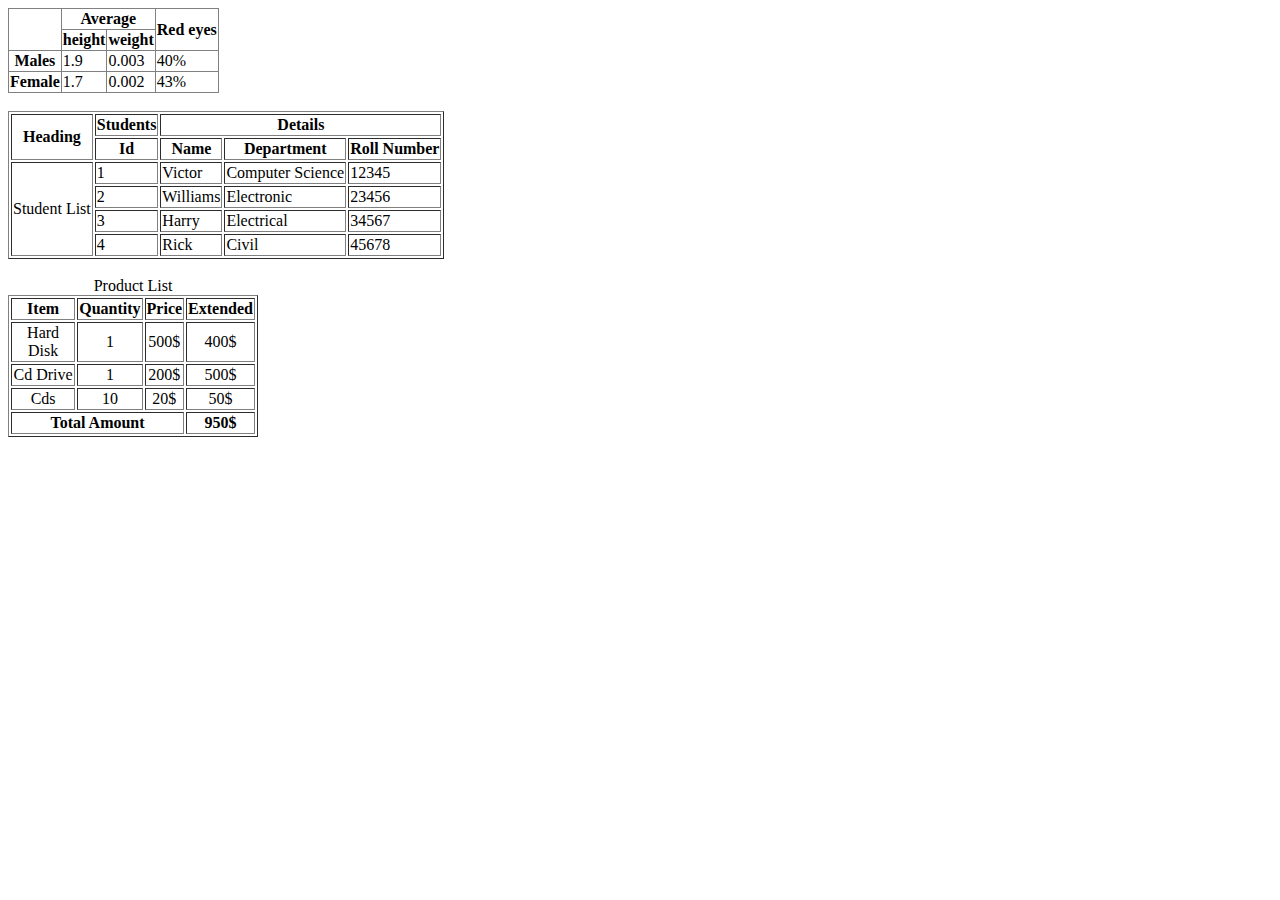
<file: HTML Lessons/dərs1/index.html>
<!DOCTYPE html>
<html lang="en">
<head>
    <meta charset="UTF-8">
    <meta name="viewport" content="width=device-width, initial-scale=1.0">
    <title>Document</title>
</head>
<body>
    <!-- Tapşırığ -->
<table border="1" style="border-collapse: collapse;">
    <tr>
        <th rowspan="2"></th>
        <th colspan="2">Average</th>
        <th rowspan="2">Red eyes</th>
    </tr>
    <tr>
        <th> height</th>
        <th>weight</th>
    </tr>
    <tr>
        <th>Males</th>
        <td>1.9</td>
        <td>0.003</td>
        <td>40%</td>
    </tr>
    <tr>
        <th>Female</th>
        <td>1.7</td>
        <td>0.002</td>
        <td>43%</td>
    </tr>
</table> <br>
<!-- Tapşırığ 2 -->
<table border="1">
    <tr>
        <th rowspan="2">Heading</th>
        <th>Students</th>
        <th colspan="3">Details</th>
    </tr>
    <tr>
        <th>Id</th>
        <th>Name</th>
        <th>Department</th>
        <th>Roll Number</th>
    </tr>
    <tr>
        <td rowspan="4">Student List</td>
        <td>1</td>
        <td>Victor</td>
        <td>Computer Science</td>
        <td>12345</td>
    </tr>
    <tr>
        <td>2</td>
        <td>Williams</td>
        <td>Electronic</td>
        <td>23456</td>
    </tr>
    <tr>
        <td>3</td>
        <td>Harry</td>
        <td>Electrical</td>
        <td>34567</td>
    </tr>
    <tr>
        <td>4</td>
        <td>Rick</td>
        <td>Civil</td>
        <td>45678</td>
    </tr>
</table> <br>
<!-- Tapşırığ 3 -->
<div style="text-align: center; width: 250px;">
    <div>Product List</div>
    <table border="1">
        <tr>
            <th>Item</th>
            <th>Quantity</th>
            <th>Price</th>
            <th>Extended</th>
        </tr>
        <tr>
            <td>Hard Disk</td>
            <td>1</td>
            <td>500$</td>
            <td>400$</td>
        </tr>
        <tr>
            <td>Cd Drive</td>
            <td>1</td>
            <td>200$</td>
            <td>500$</td>
        </tr>
        <tr>
            <td>Cds</td>
            <td>10</td>
            <td>20$</td>
            <td>50$</td>
        </tr>
        <tr>
            <th colspan="3">Total Amount</th>
            <th>950$</th>
        </tr>
    </table>
</div>
</body>
</html>
</file>
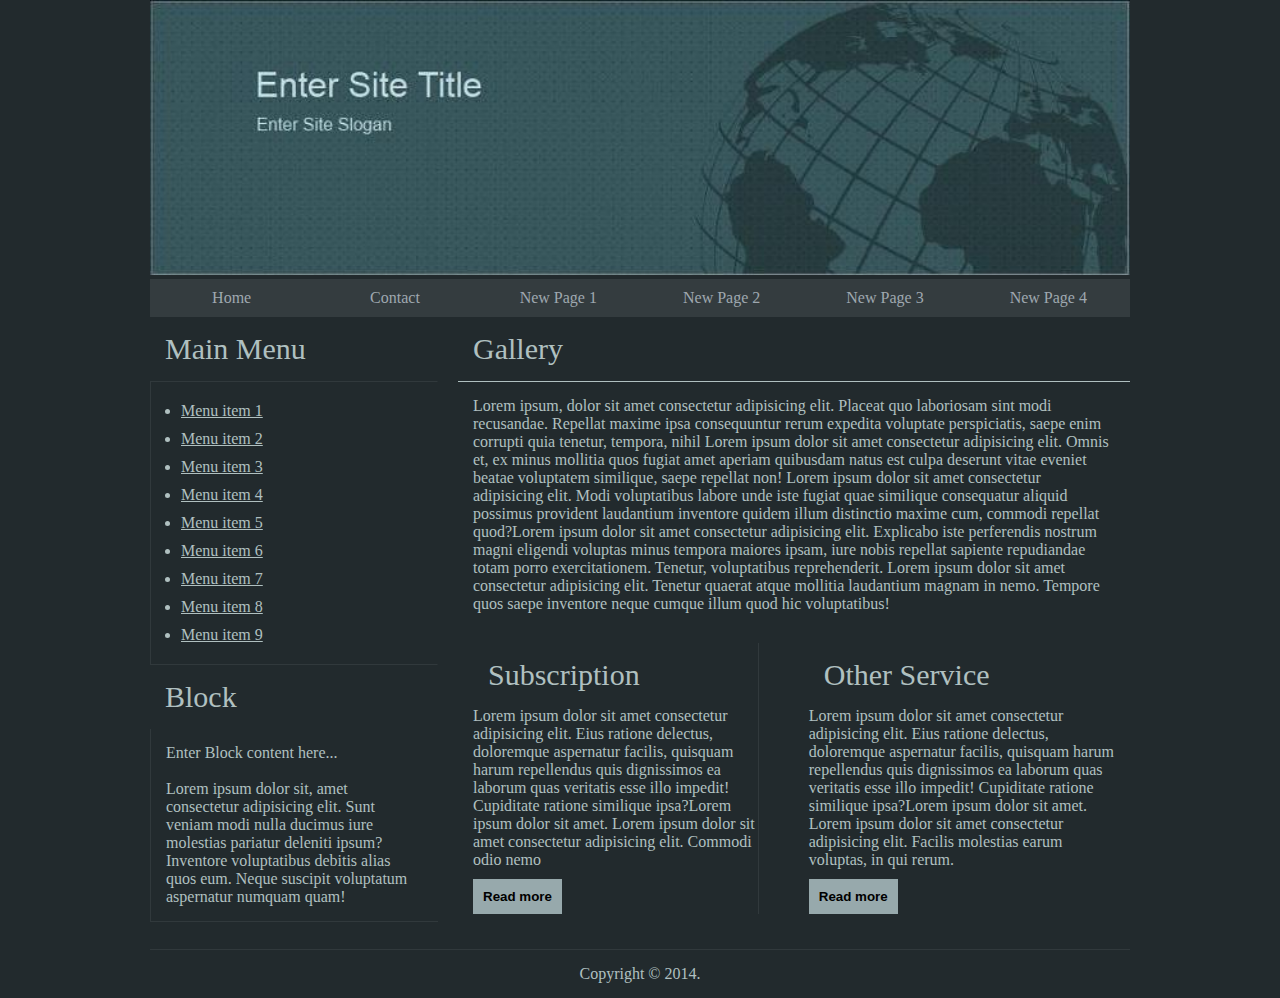
<file: Templates/template 1/index.html>
<!DOCTYPE html>
<html lang="en">

<head>
    <meta charset="UTF-8">
    <meta name="viewport" content="width=device-width, initial-scale=1.0">
    <title>Document</title>
    <link rel="stylesheet" href="style.css">
</head>

<body>
    <div class="wrap">
        <header>
            <img src="WhatsApp Image 2025-11-28 at 12.41.09.jpeg" width="100%">
        </header>
        <nav>
            <ul>
                <li><a href="#">Home</a></li>
                <li><a href="#">Contact</a></li>
                <li><a href="#">New Page 1</a></li>
                <li><a href="#">New Page 2</a></li>
                <li><a href="#">New Page 3</a></li>
                <li><a href="#">New Page 4</a></li>
            </ul>
        </nav>
        <div class="content">
            <aside>

                <div class="title">Main Menu</div>
                <div class="menu">
                    <ul>
                        <li><a href="#">Menu item 1</a></li>
                        <li><a href="#">Menu item 2</a></li>
                        <li><a href="#">Menu item 3</a></li>
                        <li><a href="#">Menu item 4</a></li>
                        <li><a href="#">Menu item 5</a></li>
                        <li><a href="#">Menu item 6</a></li>
                        <li><a href="#">Menu item 7</a></li>
                        <li><a href="#">Menu item 8</a></li>
                        <li><a href="#">Menu item 9</a></li>
                    </ul>
                </div>
                <div class="title">Block</div>
                <div class="block-content">
                    <p>Enter Block content here...</p><br>
                    <p>Lorem ipsum dolor sit, amet consectetur adipisicing elit. Sunt veniam modi nulla ducimus iure
                        molestias pariatur deleniti ipsum? Inventore voluptatibus debitis alias quos eum. Neque suscipit
                        voluptatum aspernatur numquam quam!</p>
                </div>

            </aside>
            <main>
                <div class="gallery">
                    <div class="title">Gallery</div>
                    <div class="gl-content">
                        <p>
                            Lorem ipsum, dolor sit amet consectetur adipisicing elit. Placeat quo laboriosam sint modi
                            recusandae. Repellat maxime ipsa consequuntur rerum expedita voluptate perspiciatis, saepe
                            enim
                            corrupti quia tenetur, tempora, nihil Lorem ipsum dolor sit amet consectetur adipisicing
                            elit.
                            Omnis
                            et, ex minus mollitia quos fugiat amet aperiam quibusdam natus est culpa deserunt vitae
                            eveniet
                            beatae voluptatem similique, saepe repellat non! Lorem ipsum dolor sit amet consectetur adipisicing elit. Modi voluptatibus labore unde iste fugiat quae similique consequatur aliquid possimus provident laudantium inventore quidem illum distinctio maxime cum, commodi repellat quod?Lorem ipsum dolor sit amet consectetur adipisicing elit. Explicabo iste perferendis nostrum magni eligendi voluptas minus tempora maiores ipsam, iure nobis repellat sapiente repudiandae totam porro exercitationem. Tenetur, voluptatibus reprehenderit. Lorem ipsum dolor sit amet consectetur adipisicing elit. Tenetur quaerat atque mollitia laudantium magnam in nemo. Tempore quos saepe inventore neque cumque illum quod hic voluptatibus! 
                        </p>
                    </div>
                </div>
                <div class="cols">
                    <div class="first-col">
                        <div class="title">Subscription</div>
                        <div class="col-text">
                            <p>
                                Lorem ipsum dolor sit amet consectetur adipisicing elit. Eius ratione delectus,
                                doloremque
                                aspernatur facilis, quisquam harum repellendus quis dignissimos ea laborum quas
                                veritatis
                                esse
                                illo impedit! Cupiditate ratione similique ipsa?Lorem ipsum dolor sit amet. Lorem ipsum dolor sit amet consectetur adipisicing elit. Commodi odio nemo 
                            </p>
                        </div>
                        <button><b>Read more</b></button>
                    </div>
                    <div class="second-col">
                        <div class="title">Other Service</div>
                        <div class="col-text">
                            <p>
                                Lorem ipsum dolor sit amet consectetur adipisicing elit. Eius ratione delectus,
                                doloremque
                                aspernatur facilis, quisquam harum repellendus quis dignissimos ea laborum quas
                                veritatis
                                esse
                                illo impedit! Cupiditate ratione similique ipsa?Lorem ipsum dolor sit amet. Lorem ipsum dolor sit amet consectetur adipisicing elit. Facilis molestias earum voluptas, in qui rerum.
                            </p>
                        </div>
                        <button><b>Read more</b></button>
                    </div>
                </div>
            </main>
        </div>
        <footer>
            Copyright © 2014.
        </footer>
    </div>
</body>

</html>
</file>
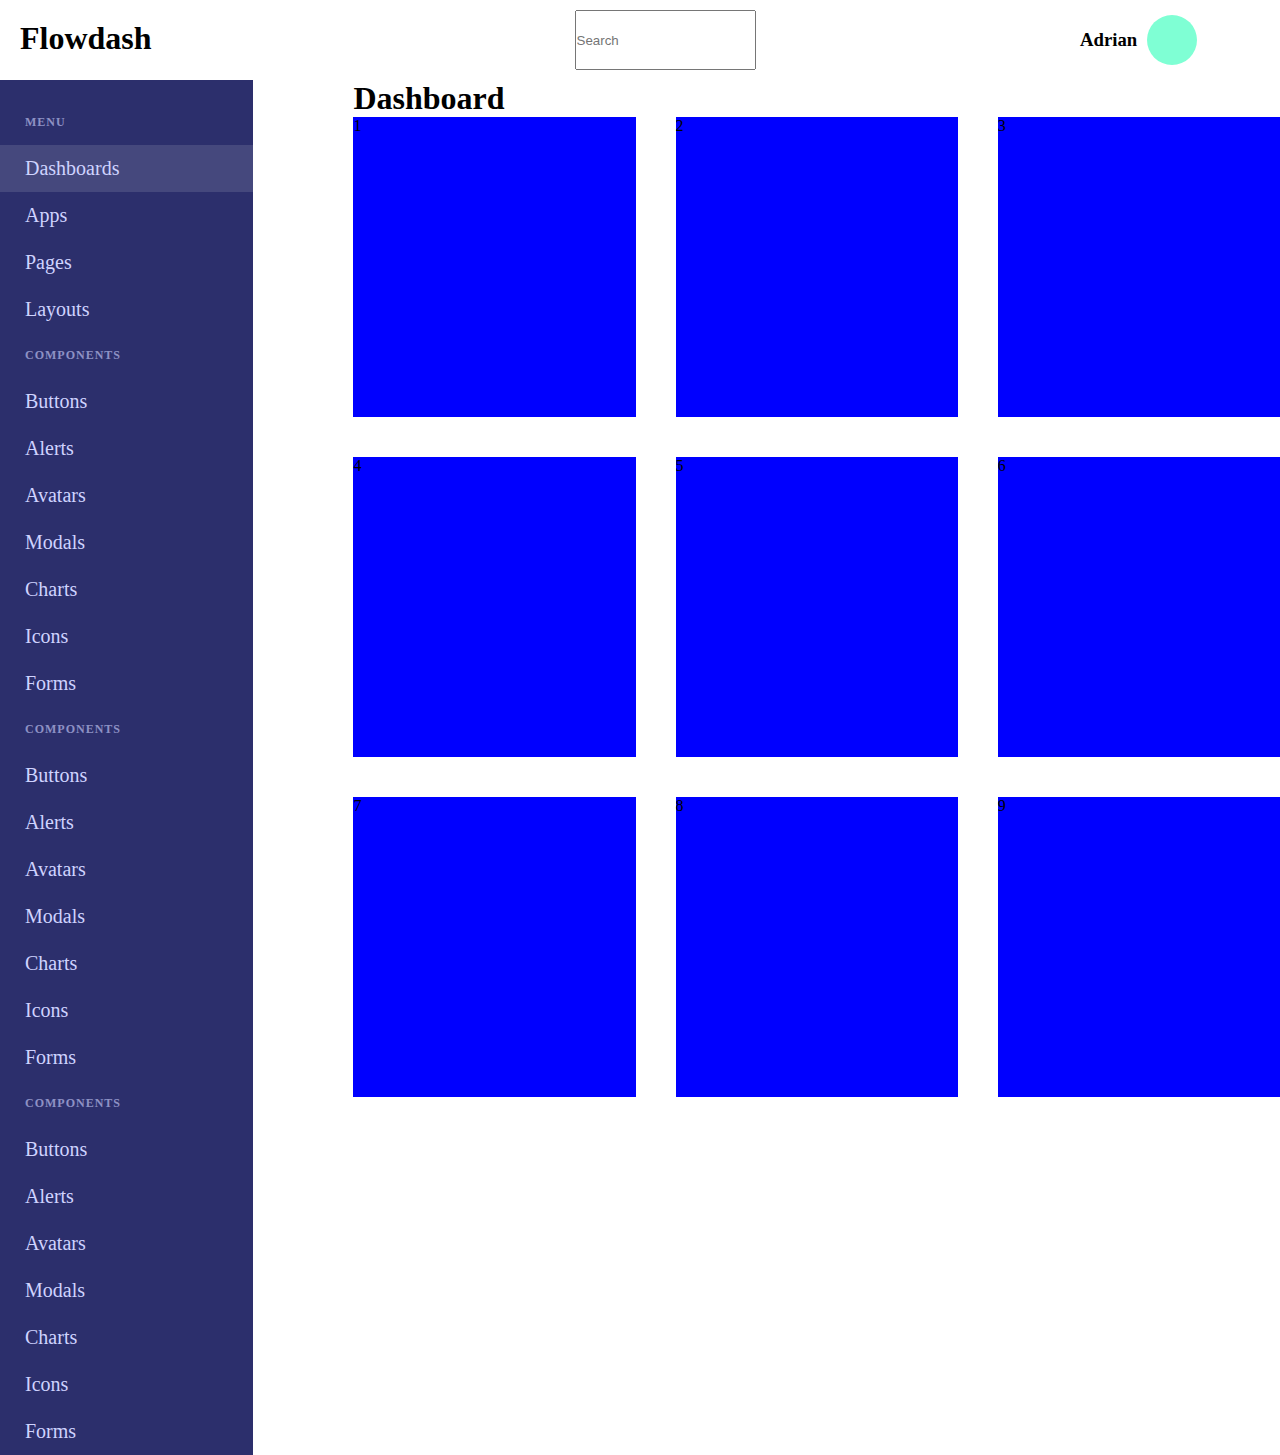
<file: Lessons/Exam/CssExam/index.html>
<!DOCTYPE html>
<html lang="en">

<head>
    <meta charset="UTF-8">
    <meta name="viewport" content="width=device-width, initial-scale=1.0">
    <title>Document</title>
    <link rel="stylesheet" href="style/style.css">
</head>

<body>
    <header>
        <div class="logo">
            <h1>Flowdash</h1>
        </div>
        <input type="text" placeholder="Search">
        <div class="profile">
            <h3>Adrian</h3>
            <div class="photo"></div>
        </div>
    </header>
    <main>
        <div class="sidebar">

            <div class="section-title">MENU</div>

            <ul class="menu">
                <li class="menu-item active">
                    <span class="icon"></span>
                    <span class="text">Dashboards</span>
                </li>

                <li class="menu-item">
                    <span class="icon"></span>
                    <span class="text">Apps</span>
                </li>

                <li class="menu-item">
                    <span class="icon"></span>
                    <span class="text">Pages</span>
                </li>

                <li class="menu-item">
                    <span class="icon"></span>
                    <span class="text">Layouts</span>
                </li>
            </ul>

            <div class="section-title">COMPONENTS</div>

            <ul class="menu">
                <li class="menu-item">
                    <span class="text">Buttons</span>
                </li>

                <li class="menu-item">
                    <span class="text">Alerts</span>
                </li>

                <li class="menu-item">
                    <span class="text">Avatars</span>
                </li>

                <li class="menu-item">
                    <span class="text">Modals</span>
                </li>

                <li class="menu-item">
                    <span class="text">Charts</span>
                </li>

                <li class="menu-item">
                    <span class="text">Icons</span>
                </li>

                <li class="menu-item">
                    <span class="text">Forms</span>
                </li>
            </ul>
            <div class="section-title">COMPONENTS</div>

            <ul class="menu">
                <li class="menu-item">
                    <span class="text">Buttons</span>
                </li>

                <li class="menu-item">
                    <span class="text">Alerts</span>
                </li>

                <li class="menu-item">
                    <span class="text">Avatars</span>
                </li>

                <li class="menu-item">
                    <span class="text">Modals</span>
                </li>

                <li class="menu-item">
                    <span class="text">Charts</span>
                </li>

                <li class="menu-item">
                    <span class="text">Icons</span>
                </li>

                <li class="menu-item">
                    <span class="text">Forms</span>
                </li>
            </ul>
            <div class="section-title">COMPONENTS</div>

            <ul class="menu">
                <li class="menu-item">
                    <span class="text">Buttons</span>
                </li>

                <li class="menu-item">
                    <span class="text">Alerts</span>
                </li>

                <li class="menu-item">
                    <span class="text">Avatars</span>
                </li>

                <li class="menu-item">
                    <span class="text">Modals</span>
                </li>

                <li class="menu-item">
                    <span class="text">Charts</span>
                </li>

                <li class="menu-item">
                    <span class="text">Icons</span>
                </li>

                <li class="menu-item">
                    <span class="text">Forms</span>
                </li>
            </ul>

        </div>
        <div class="main-body">
            <h1>Dashboard</h1>
            <div class="container">
                <div class="card">1</div>
                <div class="card">2</div>
                <div class="card">3</div>
                <div class="card">4</div>
                <div class="card">5</div>
                <div class="card">6</div>
                <div class="card">7</div>
                <div class="card">8</div>
                <div class="card">9</div>
            </div>
        </div>
    </main>
</body>

</html>
</file>
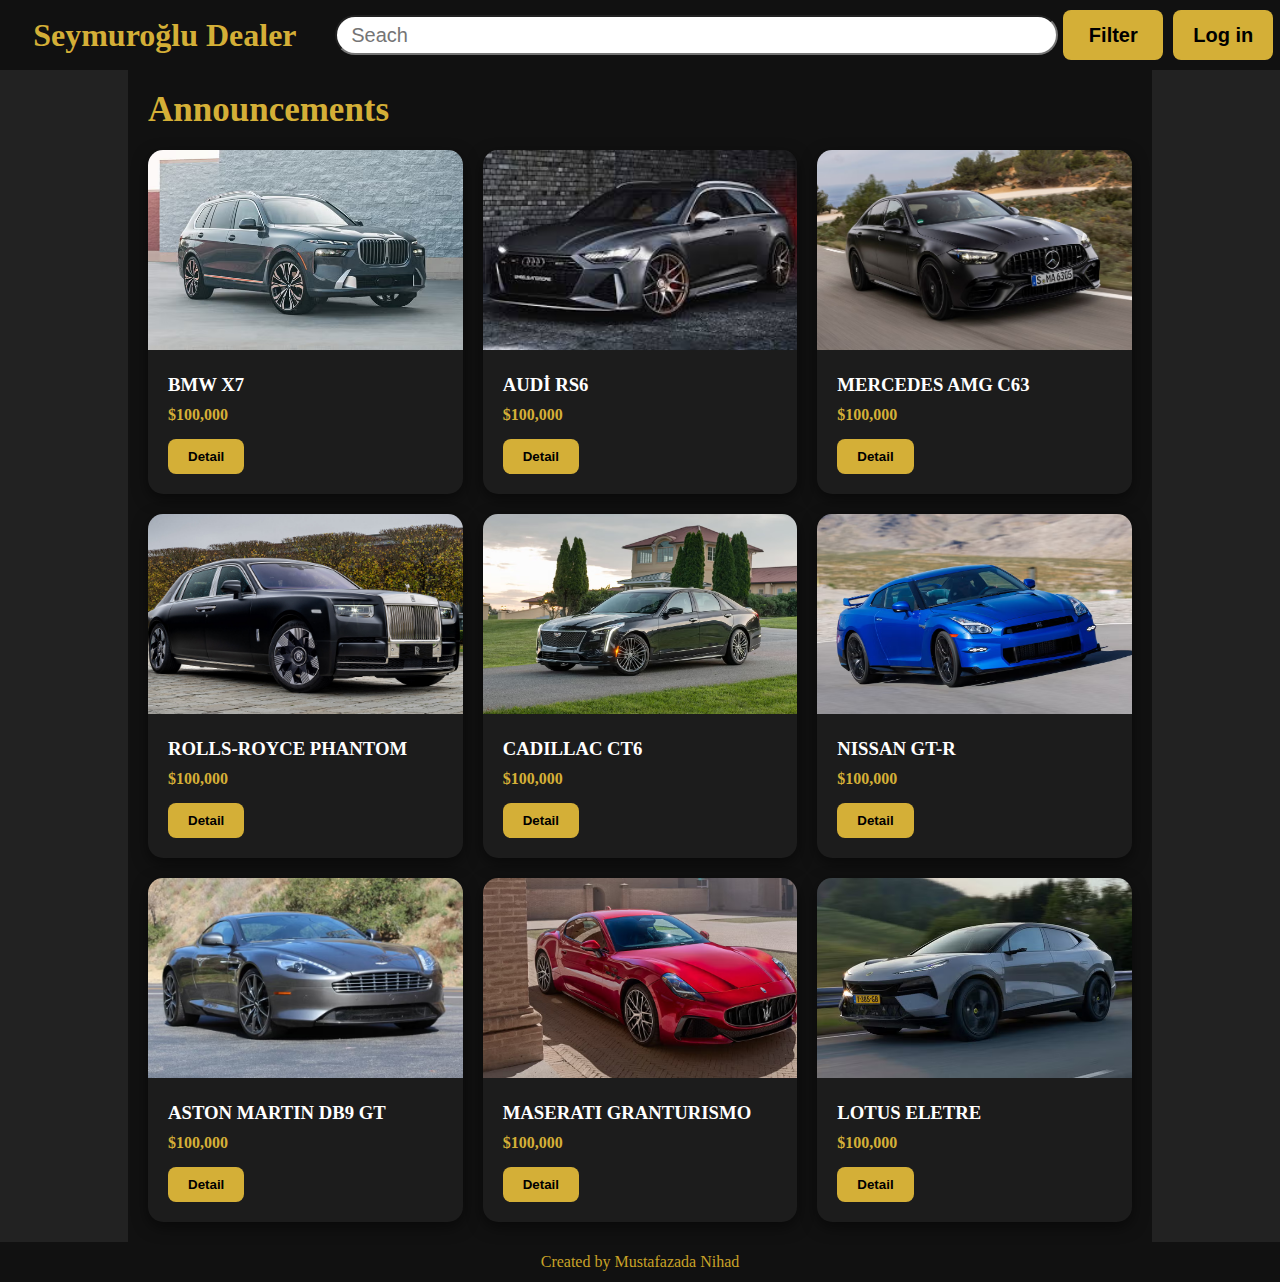
<file: Lessons/Exam/test/index.html>
<!DOCTYPE html>
<html lang="en">

<head>
    <meta charset="UTF-8">
    <meta name="viewport" content="width=device-width, initial-scale=1.0">
    <title>Car Dealer</title>
    <link rel="stylesheet" href="Style/style.css">
</head>

<body>
    <header>
        <div class="logo">
            <h1>Seymuroğlu Dealer</h1>
        </div>
        <div class="searchbox">
            <input type="text" placeholder="Seach" style="height: 40px; border-radius: 100px;">
        </div>
        <div class="head-btn">
            <div class="HeadBtn"><a href="filter/filter.html"><button>Filter</button></a></div>
            <div class="HeadBtn"><a href="form/login.html"><button>Log in</button></a></div>
        </div>
    </header>
    <main>
        <div class="elan"><b>Announcements</b></div>
        <div class="container">
            <div class="car-card">
                <img src="Image/Bmw.avif" alt="BMW X7">
                <div class="car-info">
                    <h3>BMW X7</h3>
                    <p class="price">$100,000</p>
                    <button>Detail</button>
                </div>
            </div>

            <div class="car-card">
                <img src="Image/AUDİ.jpg" alt="Audi rs6">
                <div class="car-info">
                    <h3>AUDİ RS6</h3>
                    <p class="price">$100,000</p>
                    <button>Detail</button>
                </div>
            </div>

            <div class="car-card">
                <img src="Image/Mercedes.avif" alt="Mercedes AMG C63">
                <div class="car-info">
                    <h3>MERCEDES AMG C63</h3>
                    <p class="price">$100,000</p>
                    <button>Detail</button>
                </div>
            </div>

            <div class="car-card">
                <img src="Image/RR.jpg" alt="RR Phantom">
                <div class="car-info">
                    <h3>ROLLS-ROYCE PHANTOM</h3>
                    <p class="price">$100,000</p>
                    <button>Detail</button>
                </div>
            </div>

            <div class="car-card">
                <img src="Image/Cadillac.avif" alt="Cadillac CT6">
                <div class="car-info">
                    <h3>CADILLAC CT6</h3>
                    <p class="price">$100,000</p>
                    <button>Detail</button>
                </div>
            </div>

            <div class="car-card">
                <img src="Image/Nissan.avif" alt="Nissan GT-R">
                <div class="car-info">
                    <h3>NISSAN GT-R</h3>
                    <p class="price">$100,000</p>
                    <button>Detail</button>
                </div>
            </div>

            <div class="car-card">
                <img src="Image/AstonMartin.avif" alt="Aston Martin DB9 GT">
                <div class="car-info">
                    <h3>ASTON MARTIN DB9 GT</h3>
                    <p class="price">$100,000</p>
                    <button>Detail</button>
                </div>
            </div>

            <div class="car-card">
                <img src="Image/Maserati.avif" alt="Maserati GranTurismo">
                <div class="car-info">
                    <h3>MASERATI GRANTURISMO</h3>
                    <p class="price">$100,000</p>
                    <button>Detail</button>
                </div>
            </div>

            <div class="car-card">
                <img src="Image/Lotus.avif" alt="Lotus Eletre">
                <div class="car-info">
                    <h3>LOTUS ELETRE</h3>
                    <p class="price">$100,000</p>
                    <button>Detail</button>
                </div>
            </div>
        </div>
    </main>
    <footer>
        <p>Created by Mustafazada Nihad</p>
    </footer>
</body>

</html>
</file>
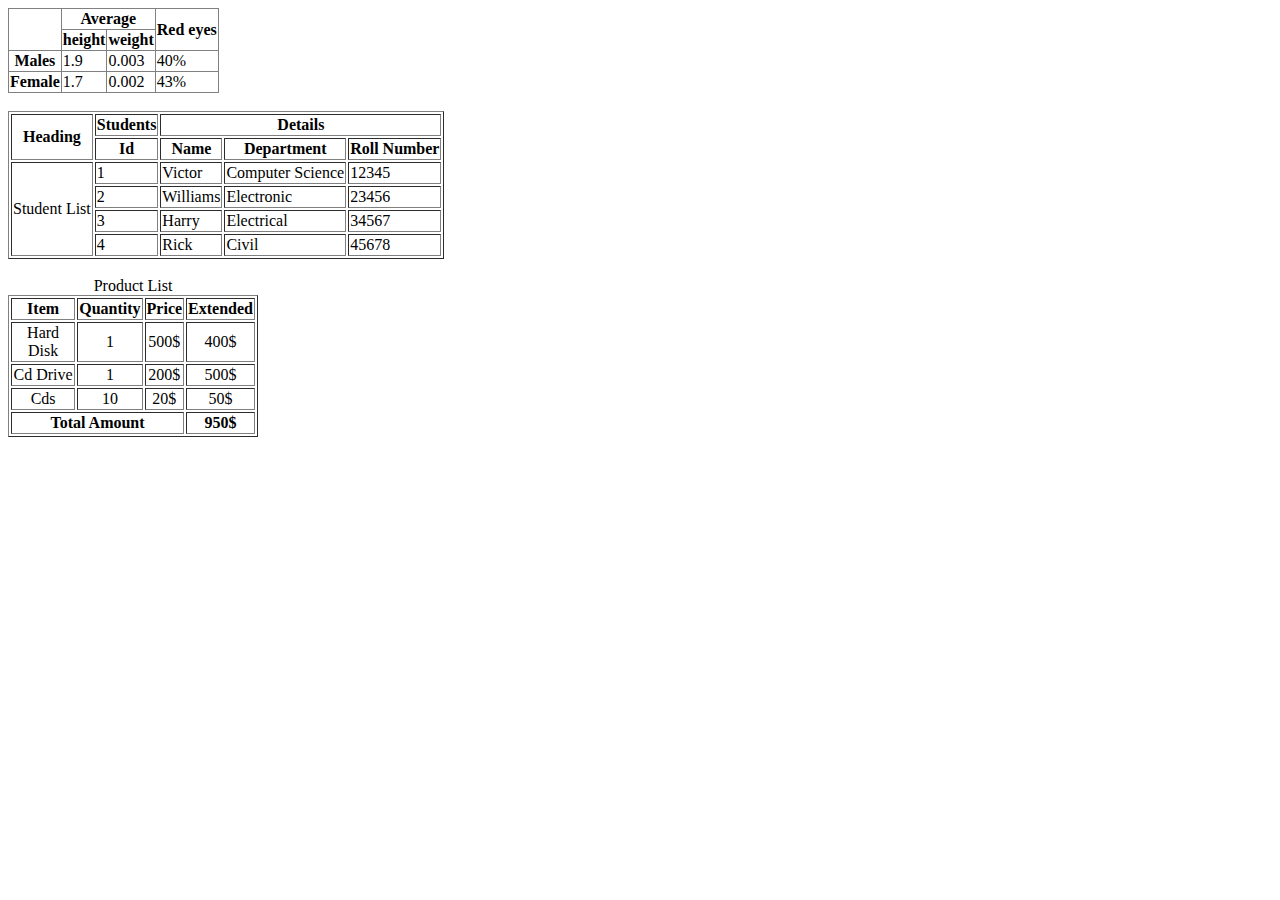
<file: Lessons/HTML Lessons/dərs1/index.html>
<!DOCTYPE html>
<html lang="en">
<head>
    <meta charset="UTF-8">
    <meta name="viewport" content="width=device-width, initial-scale=1.0">
    <title>Document</title>
</head>
<body>
    <!-- Tapşırığ -->
<table border="1" style="border-collapse: collapse;">
    <tr>
        <th rowspan="2"></th>
        <th colspan="2">Average</th>
        <th rowspan="2">Red eyes</th>
    </tr>
    <tr>
        <th> height</th>
        <th>weight</th>
    </tr>
    <tr>
        <th>Males</th>
        <td>1.9</td>
        <td>0.003</td>
        <td>40%</td>
    </tr>
    <tr>
        <th>Female</th>
        <td>1.7</td>
        <td>0.002</td>
        <td>43%</td>
    </tr>
</table> <br>
<!-- Tapşırığ 2 -->
<table border="1">
    <tr>
        <th rowspan="2">Heading</th>
        <th>Students</th>
        <th colspan="3">Details</th>
    </tr>
    <tr>
        <th>Id</th>
        <th>Name</th>
        <th>Department</th>
        <th>Roll Number</th>
    </tr>
    <tr>
        <td rowspan="4">Student List</td>
        <td>1</td>
        <td>Victor</td>
        <td>Computer Science</td>
        <td>12345</td>
    </tr>
    <tr>
        <td>2</td>
        <td>Williams</td>
        <td>Electronic</td>
        <td>23456</td>
    </tr>
    <tr>
        <td>3</td>
        <td>Harry</td>
        <td>Electrical</td>
        <td>34567</td>
    </tr>
    <tr>
        <td>4</td>
        <td>Rick</td>
        <td>Civil</td>
        <td>45678</td>
    </tr>
</table> <br>
<!-- Tapşırığ 3 -->
<div style="text-align: center; width: 250px;">
    <div>Product List</div>
    <table border="1">
        <tr>
            <th>Item</th>
            <th>Quantity</th>
            <th>Price</th>
            <th>Extended</th>
        </tr>
        <tr>
            <td>Hard Disk</td>
            <td>1</td>
            <td>500$</td>
            <td>400$</td>
        </tr>
        <tr>
            <td>Cd Drive</td>
            <td>1</td>
            <td>200$</td>
            <td>500$</td>
        </tr>
        <tr>
            <td>Cds</td>
            <td>10</td>
            <td>20$</td>
            <td>50$</td>
        </tr>
        <tr>
            <th colspan="3">Total Amount</th>
            <th>950$</th>
        </tr>
    </table>
</div>
</body>
</html>
</file>
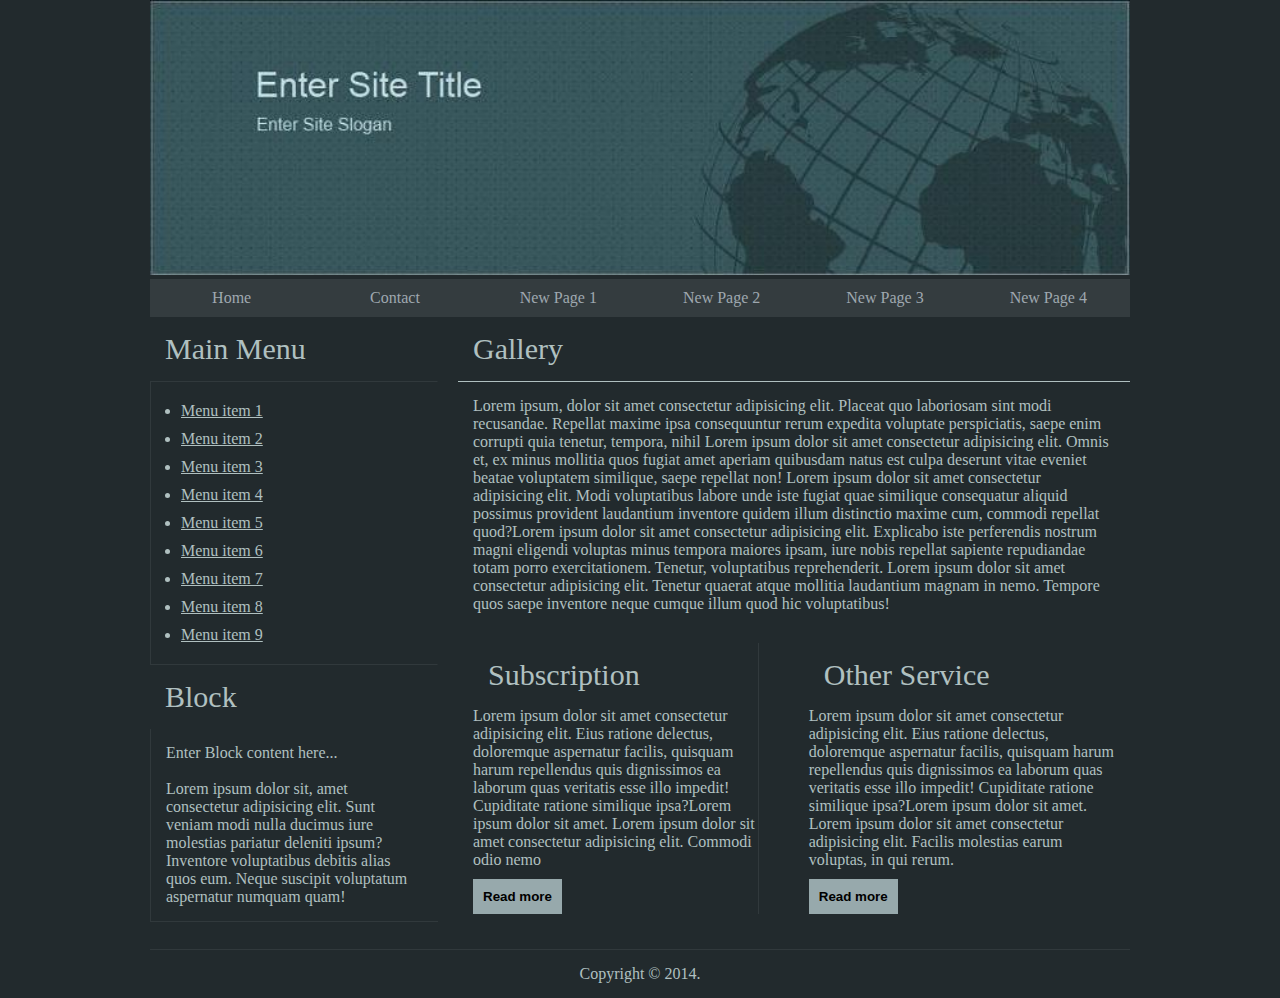
<file: Lessons/Templates/template 1/index.html>
<!DOCTYPE html>
<html lang="en">

<head>
    <meta charset="UTF-8">
    <meta name="viewport" content="width=device-width, initial-scale=1.0">
    <title>Document</title>
    <link rel="stylesheet" href="style.css">
</head>

<body>
    <div class="wrap">
        <header>
            <img src="WhatsApp Image 2025-11-28 at 12.41.09.jpeg" width="100%">
        </header>
        <nav>
            <ul>
                <li><a href="#">Home</a></li>
                <li><a href="#">Contact</a></li>
                <li><a href="#">New Page 1</a></li>
                <li><a href="#">New Page 2</a></li>
                <li><a href="#">New Page 3</a></li>
                <li><a href="#">New Page 4</a></li>
            </ul>
        </nav>
        <div class="content">
            <aside>

                <div class="title">Main Menu</div>
                <div class="menu">
                    <ul>
                        <li><a href="#">Menu item 1</a></li>
                        <li><a href="#">Menu item 2</a></li>
                        <li><a href="#">Menu item 3</a></li>
                        <li><a href="#">Menu item 4</a></li>
                        <li><a href="#">Menu item 5</a></li>
                        <li><a href="#">Menu item 6</a></li>
                        <li><a href="#">Menu item 7</a></li>
                        <li><a href="#">Menu item 8</a></li>
                        <li><a href="#">Menu item 9</a></li>
                    </ul>
                </div>
                <div class="title">Block</div>
                <div class="block-content">
                    <p>Enter Block content here...</p><br>
                    <p>Lorem ipsum dolor sit, amet consectetur adipisicing elit. Sunt veniam modi nulla ducimus iure
                        molestias pariatur deleniti ipsum? Inventore voluptatibus debitis alias quos eum. Neque suscipit
                        voluptatum aspernatur numquam quam!</p>
                </div>

            </aside>
            <main>
                <div class="gallery">
                    <div class="title">Gallery</div>
                    <div class="gl-content">
                        <p>
                            Lorem ipsum, dolor sit amet consectetur adipisicing elit. Placeat quo laboriosam sint modi
                            recusandae. Repellat maxime ipsa consequuntur rerum expedita voluptate perspiciatis, saepe
                            enim
                            corrupti quia tenetur, tempora, nihil Lorem ipsum dolor sit amet consectetur adipisicing
                            elit.
                            Omnis
                            et, ex minus mollitia quos fugiat amet aperiam quibusdam natus est culpa deserunt vitae
                            eveniet
                            beatae voluptatem similique, saepe repellat non! Lorem ipsum dolor sit amet consectetur adipisicing elit. Modi voluptatibus labore unde iste fugiat quae similique consequatur aliquid possimus provident laudantium inventore quidem illum distinctio maxime cum, commodi repellat quod?Lorem ipsum dolor sit amet consectetur adipisicing elit. Explicabo iste perferendis nostrum magni eligendi voluptas minus tempora maiores ipsam, iure nobis repellat sapiente repudiandae totam porro exercitationem. Tenetur, voluptatibus reprehenderit. Lorem ipsum dolor sit amet consectetur adipisicing elit. Tenetur quaerat atque mollitia laudantium magnam in nemo. Tempore quos saepe inventore neque cumque illum quod hic voluptatibus! 
                        </p>
                    </div>
                </div>
                <div class="cols">
                    <div class="first-col">
                        <div class="title">Subscription</div>
                        <div class="col-text">
                            <p>
                                Lorem ipsum dolor sit amet consectetur adipisicing elit. Eius ratione delectus,
                                doloremque
                                aspernatur facilis, quisquam harum repellendus quis dignissimos ea laborum quas
                                veritatis
                                esse
                                illo impedit! Cupiditate ratione similique ipsa?Lorem ipsum dolor sit amet. Lorem ipsum dolor sit amet consectetur adipisicing elit. Commodi odio nemo 
                            </p>
                        </div>
                        <button><b>Read more</b></button>
                    </div>
                    <div class="second-col">
                        <div class="title">Other Service</div>
                        <div class="col-text">
                            <p>
                                Lorem ipsum dolor sit amet consectetur adipisicing elit. Eius ratione delectus,
                                doloremque
                                aspernatur facilis, quisquam harum repellendus quis dignissimos ea laborum quas
                                veritatis
                                esse
                                illo impedit! Cupiditate ratione similique ipsa?Lorem ipsum dolor sit amet. Lorem ipsum dolor sit amet consectetur adipisicing elit. Facilis molestias earum voluptas, in qui rerum.
                            </p>
                        </div>
                        <button><b>Read more</b></button>
                    </div>
                </div>
            </main>
        </div>
        <footer>
            Copyright © 2014.
        </footer>
    </div>
</body>

</html>
</file>
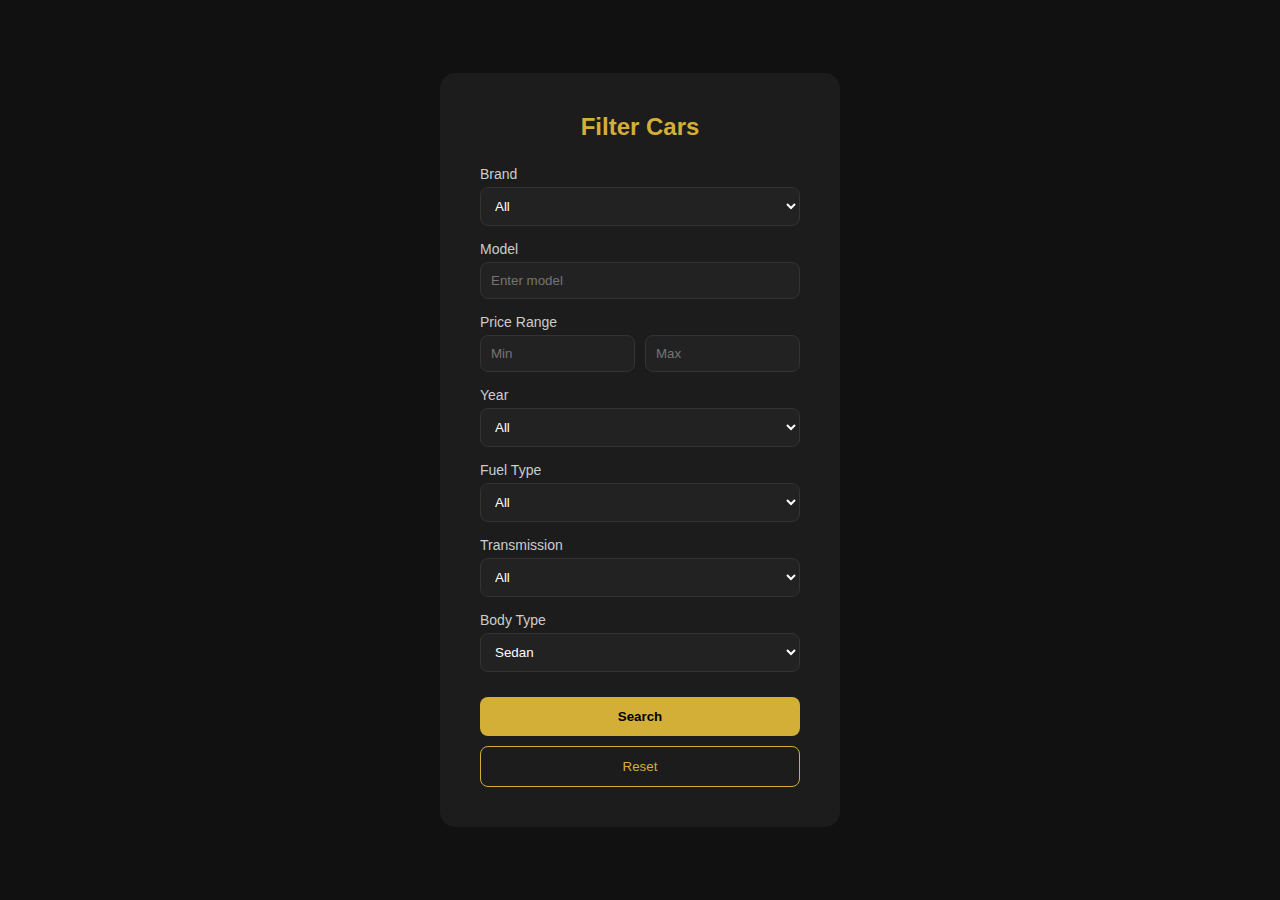
<file: Lessons/Exam/test/filter/filter.html>
<!DOCTYPE html>
<html lang="en">

<head>
  <meta charset="UTF-8">
  <meta name="viewport" content="width=device-width, initial-scale=1.0">
  <title>Document</title>
  <link rel="stylesheet" href="style.css">
</head>

<body>

  <div class="filter">
    <div class="filter-panel">
      <h2>Filter Cars</h2>

      <label>Brand</label>
      <select>
        <option>All</option>
        <option>BMW</option>
        <option>Mercedes</option>
        <option>Audi</option>
      </select>

      <label>Model</label>
      <input type="text" placeholder="Enter model">

      <label>Price Range</label>
      <div class="price-range">
        <input type="number" placeholder="Min">
        <input type="number" placeholder="Max">
      </div>

      <label>Year</label>
      <select>
        <option>All</option>
        <option>2024</option>
        <option>2023</option>
        <option>2022</option>
        <option>2021</option>
        <option>2020</option>
        <option>2019</option>
        <option>2018</option>
        <option>2017</option>
        <option>2016</option>
        <option>2015</option>
        <option>2014</option>
      </select>

      <label>Fuel Type</label>
      <select>
        <option>All</option>
        <option>Petrol</option>
        <option>Diesel</option>
        <option>Hybrid</option>
        <option>Electric</option>
      </select>

      <label>Transmission</label>
      <select>
        <option>All</option>
        <option>Automatic</option>
        <option>Manual</option>
      </select>

      <label>Body Type</label>
      <select>
        <option>Sedan</option>
        <option>Hatchback</option>
        <option>Station Wagon</option>
        <option>Coupe</option>
        <option>Convertible</option>
        <option>Roadster</option>
        <option>SUV</option>
        <option>Crossover</option>
        <option>Pickup Truck</option>
        <option>Minivan / MPV</option>
        <option>Van</option>
        <option>Limousine</option>
        <option>Microcar</option>
        <option>Sports Car</option>
        <option>Exotic</option>
      </select>

      <button class="apply-btn">Search</button>
      <button class="reset-btn">Reset</button>

    </div>
  </div>

</body>

</html>
</file>
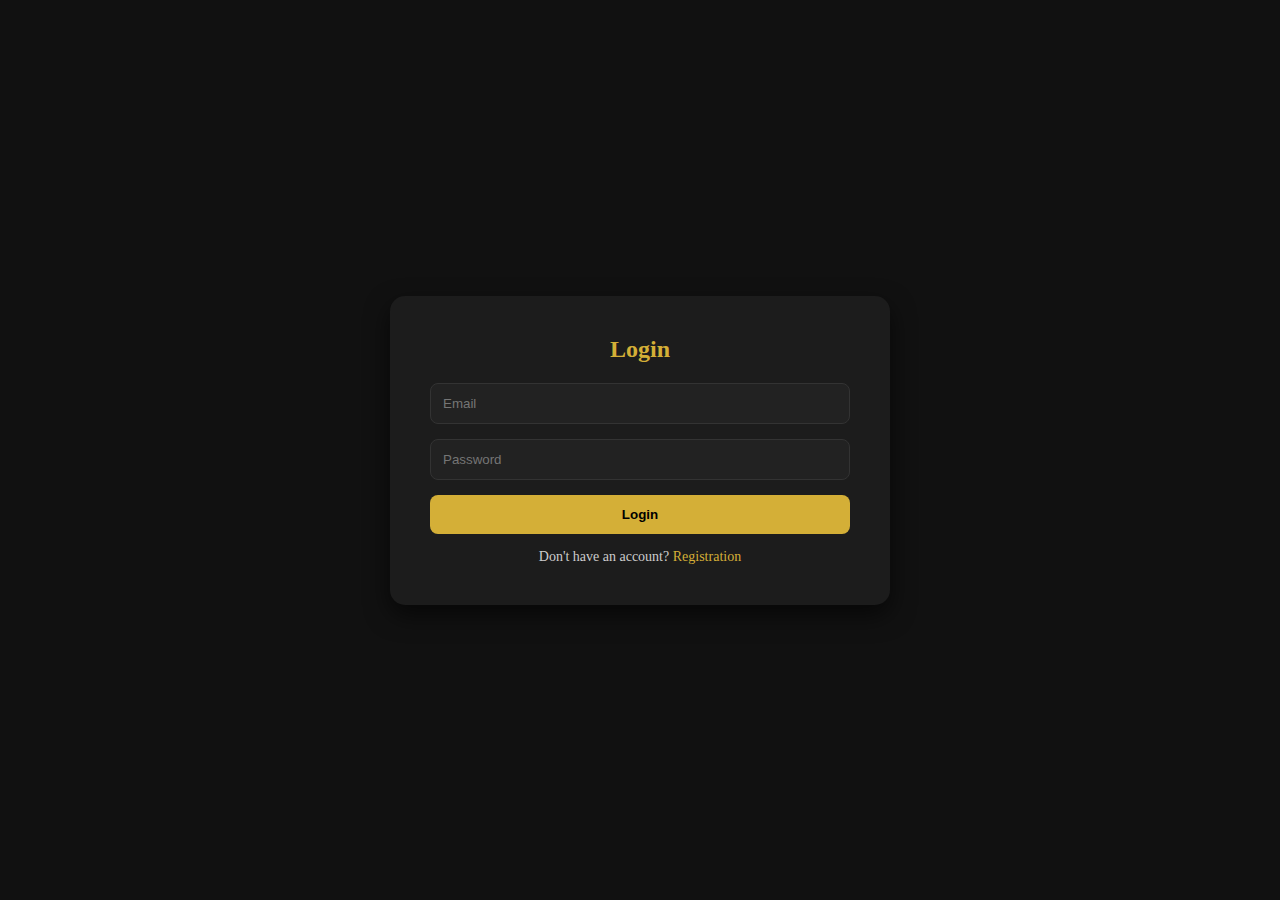
<file: Lessons/Exam/test/form/login.html>
<!DOCTYPE html>
<html lang="en">

<head>
    <meta charset="UTF-8">
    <meta name="viewport" content="width=device-width, initial-scale=1.0">
    <title>Login</title>
    <link rel="stylesheet" href="style.css">
</head>

<body>
    <div class="auth-box">
        <h2>Login</h2>
        <form>
            <input type="email" placeholder="Email" required>
            <input type="password" placeholder="Password" required>
            <button type="submit">Login</button>
        </form>
        <p>Don't have an account? <a href="register.html">Registration</a></p>
    </div>
</body>

</html>
</file>
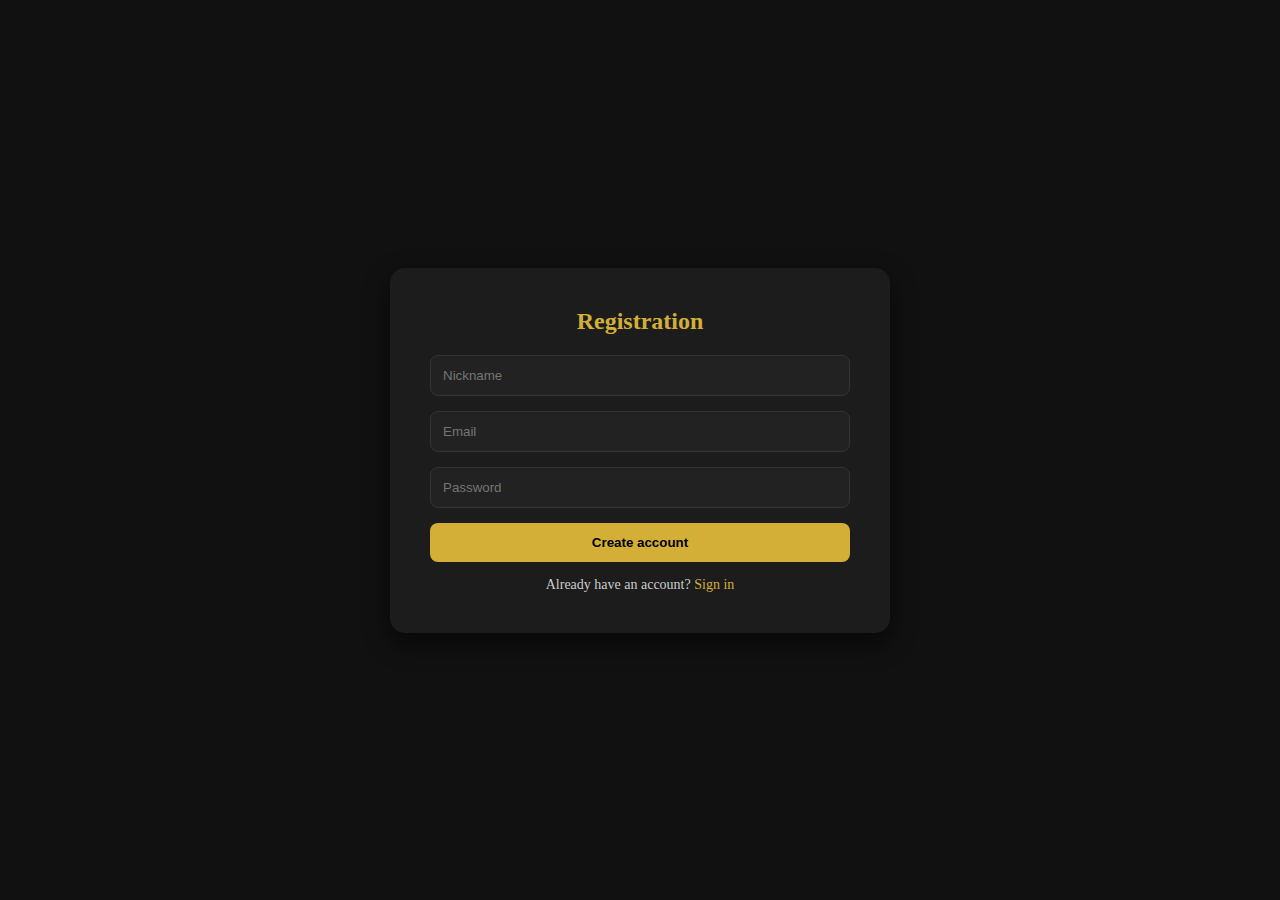
<file: Lessons/Exam/test/form/register.html>
<!DOCTYPE html>
<html lang="en">
<head>
    <meta charset="UTF-8">
    <meta name="viewport" content="width=device-width, initial-scale=1.0">
    <title>Register</title>
    <link rel="stylesheet" href="style.css">
</head>
<body>
    <div class="auth-box">
            <h2>Registration</h2>
            <form>
                <input type="text" placeholder="Nickname" required>
                <input type="email" placeholder="Email" required>
                <input type="password" placeholder="Password" required>
                <button type="submit">Create account</button>
            </form>
            <p>Already have an account? <a href="login.html">Sign in</a></p>
        </div>
</body>
</html>
</file>
<file: Templates/template 1/style.css>
* {
    margin: 0;
    padding: 0;
    box-sizing: border-box;
}

body {
    display: flex;
    justify-content: center;
    background: rgba(34, 42, 45);
}

.wrap {
    width: 980px;
    margin: 0, auto;
}

nav {
    background-color: rgba(52, 60, 63);
    display: flex;
    align-items: center;

}

nav ul {
    display: flex;
    justify-content: space-between;
    align-items: center;
    width: 100%;
    padding: 0;
    margin: 0;
    list-style: none;
}

nav ul li {
    flex: 1;
    text-align: center;
}

nav ul li a {
    display: block;
    padding: 10px 0;
    color: rgba(159, 168, 175);
    text-decoration: none;
}

.content {
    display: flex;
    gap: 20px;
}

aside {
    width: 30%;
}

main {
    width: 70%;
}

.title {
    color: rgba(176, 192, 192);
    font-size: 30px;
    margin: 15px;
}

.menu {
    display: flex;
    border: 1px solid rgba(49, 57, 60);
    border-right: 1px solid rgba(34, 42, 45);
    padding: 10px;
    padding-left: 20px;
}

.menu li {
    color: rgba(176, 192, 192);
    margin: 10px;
}

.menu a {
    color: rgba(176, 192, 192);
}

.block-content {
    color: rgba(176, 192, 192);
    border-left: 1px solid rgba(49, 57, 60);
    border-bottom: 1px solid rgba(49, 57, 60);
    padding: 15px;
}
.gl-content {
    color: rgba(176, 192, 192);
    border-top: 1px solid rgba(176, 192, 192);
    padding: 15px;
}
.cols {
    display: flex;
    gap: 50px;
    padding: 15px;
    color: rgba(176, 192, 192);
}
.first-col {
    border-right: 1px solid rgba(49, 57, 60);
}
.col-text {
    margin-bottom: 10px;
}
button {
    background-color: rgba(151, 169, 172);
    padding: 10px;
    border: none;
}
footer {
    color: rgba(176, 192, 192);
    border-top: 1px solid rgba(49, 57, 60);
    text-align: center;
    margin-top: 20px;
    padding: 15px;
}
</file>
<file: Lessons/Exam/CssExam/style/style.css>
/* @import url(sidebar.css);
@import url(main.css); */

* {
    margin: 0;
    padding: 0;
    box-sizing: border-box;
}

body {
    width: 100vw;
    height: 100vh;

}

header {
    width: 100%;
    height: 80px;
    display: flex;
    padding: 10px;
    justify-content: space-between;
    position: sticky;
}

.logo {
    width: 250px;
    padding: 10px;
}

.profile {
    display: flex;
    width: 200px;
    gap: 10px;
    padding: 10px;
    align-items: center;
}

.photo {
    width: 50px;
    height: 50px;
    border-radius: 50px;
    background-color: aquamarine;
}

main {
    width: 100%;
    display: flex;
    column-gap: 100px;
}

.sidebar {
    width: 350px;
    background: #2c2f6c;
    color: #cfd3ff;
    padding-top: 20px;
    position: sticky;
    overflow-y: scroll;
}

.section-title {
    padding: 15px 25px;
    font-size: 12px;
    font-weight: bold;
    letter-spacing: 1px;
    opacity: 0.6;
}

.menu {
    list-style: none;
}

.menu-item {
    display: flex;
    align-items: center;
    padding: 12px 25px;
    cursor: pointer;
    position: relative;
    transition: 0.3s;
}

.menu-item:hover {
    background: rgba(255, 255, 255, 0.08);
}

.menu-item.active {
    background: rgba(255, 255, 255, 0.12);
}


.text {
    flex: 1;
    font-size: 20px;
}

.right {
    font-size: 16px;
    opacity: 0.7;
}

.badge {
    font-size: 10px;
    padding: 3px 6px;
    border-radius: 4px;
    font-weight: bold;
}

.main-body {
    width: 100%;
    height: calc(100%-80px);
    overflow-y: scroll;
}

.main h1 {
    font-size: 50px;
    color: aquamarine;
}

.container {
    display: grid;
    grid-template-columns: 1fr 1fr 1fr;
    gap: 40px;
}

.card {
    background-color: blue;
    height: 300px;
}
</file>
<file: Lessons/Exam/test/Style/style.css>
@import url(main.css);
@import url(footer.css);
@import url(responsive.css);
*{
    margin: 0;
    padding: 0;
    box-sizing: border-box;
}

body{
    background-color: rgb(34, 34, 34);
}

header{
    width: 100%;
    height: 70px;
    justify-content: space-between;
    display: flex;
    align-items: center;
    z-index: 1000;
    gap: 5px;
    background-color: rgb(17, 17, 17);
    position: sticky;
    top: 0;
}
.logo{
    width: 350px;
    justify-items: center;
    color: rgb(212, 175, 55);
}
.searchbox {
    width: 60%;
}
.searchbox input{
    width: 100%;
    font-size: 20px;
    padding-left: 2%;
}
.head-btn{
    width: 230px;
    display: flex; 
    gap: 10px;

}
.HeadBtn button{
    width: 100px;
    height: 50px;
    color: black;
    background-color: rgb(212, 175, 55);
    border: none;
    font-size: 20px;
}
.HeadBtn button:hover{
    background-color: #ffffff;
    color: black;
    transition: 0.5s;
}
</file>
<file: Lessons/Templates/template 1/style.css>
* {
    margin: 0;
    padding: 0;
    box-sizing: border-box;
}

body {
    display: flex;
    justify-content: center;
    background: rgba(34, 42, 45);
}

.wrap {
    width: 980px;
    margin: 0, auto;
}

nav {
    background-color: rgba(52, 60, 63);
    display: flex;
    align-items: center;

}

nav ul {
    display: flex;
    justify-content: space-between;
    align-items: center;
    width: 100%;
    padding: 0;
    margin: 0;
    list-style: none;
}

nav ul li {
    flex: 1;
    text-align: center;
}

nav ul li a {
    display: block;
    padding: 10px 0;
    color: rgba(159, 168, 175);
    text-decoration: none;
}

.content {
    display: flex;
    gap: 20px;
}

aside {
    width: 30%;
}

main {
    width: 70%;
}

.title {
    color: rgba(176, 192, 192);
    font-size: 30px;
    margin: 15px;
}

.menu {
    display: flex;
    border: 1px solid rgba(49, 57, 60);
    border-right: 1px solid rgba(34, 42, 45);
    padding: 10px;
    padding-left: 20px;
}

.menu li {
    color: rgba(176, 192, 192);
    margin: 10px;
}

.menu a {
    color: rgba(176, 192, 192);
}

.block-content {
    color: rgba(176, 192, 192);
    border-left: 1px solid rgba(49, 57, 60);
    border-bottom: 1px solid rgba(49, 57, 60);
    padding: 15px;
}
.gl-content {
    color: rgba(176, 192, 192);
    border-top: 1px solid rgba(176, 192, 192);
    padding: 15px;
}
.cols {
    display: flex;
    gap: 50px;
    padding: 15px;
    color: rgba(176, 192, 192);
}
.first-col {
    border-right: 1px solid rgba(49, 57, 60);
}
.col-text {
    margin-bottom: 10px;
}
button {
    background-color: rgba(151, 169, 172);
    padding: 10px;
    border: none;
}
footer {
    color: rgba(176, 192, 192);
    border-top: 1px solid rgba(49, 57, 60);
    text-align: center;
    margin-top: 20px;
    padding: 15px;
}
</file>
<file: Lessons/Exam/test/filter/style.css>
* {
  margin: 0;
  padding: 0;
  box-sizing: border-box;
  font-family: Arial, sans-serif;
}

body {
  background-color: #111111;
  display: flex;
  justify-content: center;
  align-items: center;
  min-height: 100vh;
}

.filter{
  width: 100%;
  display: flex;
  justify-content: center;
}

.filter-panel {
  width: 400px;
  background-color: #1C1C1C;
  padding: 40px;
  border-radius: 15px;
  transition: 0.3s;
}

.filter-panel:hover {
  box-shadow: 0 10px 25px rgba(212, 175, 55, 0.3);
}

.filter-panel h2 {
  color: rgb(212, 175, 55);
  margin-bottom: 25px;
  text-align: center;
}

.filter-panel label {
  display: block;
  margin-top: 15px;
  margin-bottom: 5px;
  font-size: 14px;
  color: #ccc;
}

.filter-panel select,
.filter-panel input {
  width: 100%;
  padding: 10px;
  background-color: #222;
  border: 1px solid #333;
  border-radius: 8px;
  color: white;
}

.filter-panel select:focus,
.filter-panel input:focus {
  border-color: rgb(212, 175, 55);
  outline: none;
}

.price-range {
  display: flex;
  gap: 10px;
}

.apply-btn {
  width: 100%;
  margin-top: 25px;
  padding: 12px;
  background-color: rgb(212, 175, 55);
  border: none;
  border-radius: 8px;
  font-weight: bold;
  cursor: pointer;
  transition: 0.3s;
}

.apply-btn:hover {
  background-color: white;
}

.reset-btn {
  width: 100%;
  margin-top: 10px;
  padding: 12px;
  background-color: transparent;
  border: 1px solid rgb(212, 175, 55);
  color: rgb(212, 175, 55);
  border-radius: 8px;
  cursor: pointer;
  transition: 0.3s;
}

.reset-btn:hover {
  background-color: rgb(212, 175, 55);
  color: black;
}
</file>
<file: Lessons/Exam/test/form/style.css>
* {
            margin: 0;
            padding: 0;
            box-sizing: border-box;
        }

        body {
            background-color: #111111;
            display: flex;
            justify-content: center;
            align-items: center;
            height: 100vh;
        }
        .auth-box {
            background-color: #1C1C1C;
            padding: 40px;
            width: 500px;
            border-radius: 15px;
            box-shadow: 0 10px 25px rgba(0, 0, 0, 0.6);
            transition: 0.3s;
        }

        .auth-box:hover {
            box-shadow: 0 10px 25px rgba(212, 175, 55, 0.3);
        }

        .auth-box h2 {
            color: rgb(212, 175, 55);
            margin-bottom: 20px;
            text-align: center;
        }

        .auth-box input {
            width: 100%;
            padding: 12px;
            margin-bottom: 15px;
            border: 1px solid #333;
            border-radius: 8px;
            background-color: #222;
            color: white;
        }

        .auth-box input:focus {
            border-color: rgb(212, 175, 55);
            outline: none;
        }

        .auth-box button {
            width: 100%;
            padding: 12px;
            background-color: rgb(212, 175, 55);
            border: none;
            border-radius: 8px;
            font-weight: bold;
            cursor: pointer;
            transition: 0.3s;
        }

        .auth-box button:hover {
            background-color: #fff;
        }

        .auth-box p {
            margin-top: 15px;
            font-size: 14px;
            color: #ccc;
            text-align: center;
        }

        .auth-box a {
            color: rgb(212, 175, 55);
            text-decoration: none;
        }
</file>
